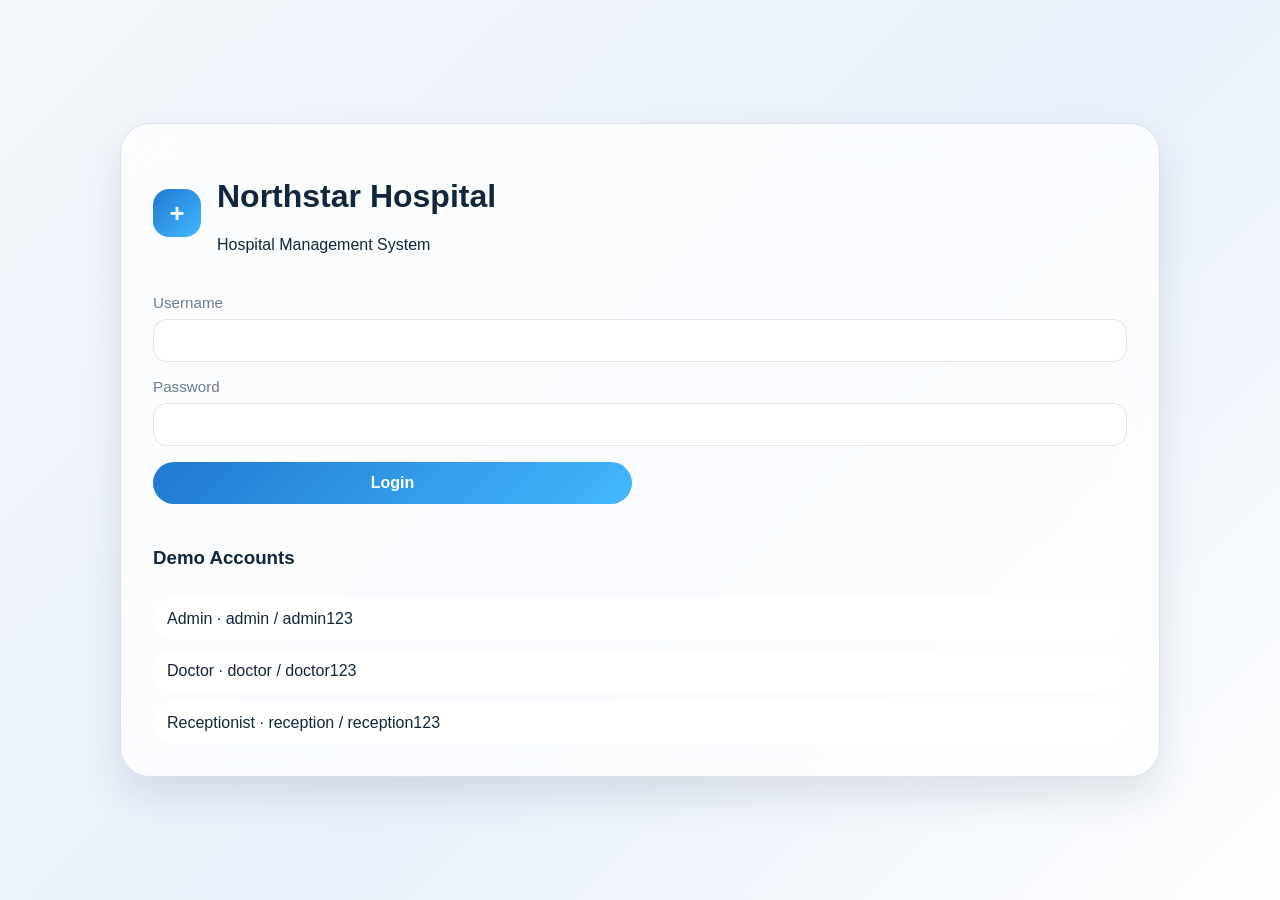
<file: index.html>
<!DOCTYPE html>
<html lang="en">
  <head>
    <meta charset="UTF-8" />
    <meta name="viewport" content="width=device-width, initial-scale=1.0" />
    <title>Hospital Management System</title>
    <meta http-equiv="refresh" content="0; url=login.html" />
    <style>
      body {
        margin: 0;
        font-family: Inter, Arial, sans-serif;
        background: linear-gradient(135deg, #0f4c81, #2f7dd2);
        color: white;
        min-height: 100vh;
        display: grid;
        place-items: center;
      }
      .redirect-box {
        background: rgba(255,255,255,0.12);
        padding: 2rem;
        border-radius: 24px;
        backdrop-filter: blur(16px);
      }
    </style>
  </head>
  <body>
    <div class="redirect-box">
      <h1>Hospital Management System</h1>
      <p>Redirecting to the login page...</p>
    </div>
  </body>
</html>
</file>
<file: css/style.css>
:root {
  --bg: #f4f7fb;
  --panel: rgba(255, 255, 255, 0.72);
  --panel-strong: #ffffff;
  --text: #11263d;
  --muted: #6b7c93;
  --primary: #1f78d1;
  --primary-2: #1c5fb9;
  --accent: #42b8ff;
  --border: rgba(17, 38, 61, 0.12);
  --shadow: 0 18px 40px rgba(24, 42, 77, 0.12);
  --success: #26a96c;
  --danger: #d64545;
  --radius: 24px;
  --transition: 0.25s ease;
}
body.dark {
  --bg: #07111f;
  --panel: rgba(11, 24, 39, 0.8);
  --panel-strong: #101c2f;
  --text: #eaf3ff;
  --muted: #93a4bb;
  --primary: #4ea3ff;
  --primary-2: #2a76de;
  --accent: #70cbff;
  --border: rgba(255,255,255,0.1);
  --shadow: 0 16px 35px rgba(0,0,0,0.35);
}
* { box-sizing: border-box; }
body {
  margin: 0;
  font-family: Inter, 'Segoe UI', Arial, sans-serif;
  background: linear-gradient(135deg, var(--bg), #e8f0fb 55%, #fefefe);
  color: var(--text);
  min-height: 100vh;
  transition: background var(--transition), color var(--transition);
}
body.auth-page {
  display: grid;
  place-items: center;
  padding: 24px;
}
.auth-shell { width: min(100%, 1040px); }
.auth-card, .card, .modal-card, .stat-card, .sidebar {
  background: var(--panel);
  border: 1px solid var(--border);
  box-shadow: var(--shadow);
  backdrop-filter: blur(20px);
}
.auth-card {
  border-radius: 30px;
  padding: 32px;
  display: grid;
  gap: 24px;
}
.auth-brand, .brand {
  display: flex;
  align-items: center;
  gap: 16px;
}
.brand-mark {
  width: 48px;
  height: 48px;
  display: grid;
  place-items: center;
  border-radius: 16px;
  font-size: 1.6rem;
  background: linear-gradient(135deg, var(--primary), var(--accent));
  color: white;
  font-weight: 700;
}
.form-grid {
  display: grid;
  gap: 16px;
  grid-template-columns: repeat(2, minmax(0, 1fr));
}
.form-grid label, .form-grid .form-actions, .form-grid .invoice-summary { grid-column: 1 / -1; }
label { display: flex; flex-direction: column; gap: 8px; color: var(--muted); font-size: 0.95rem; }
input, select, button, textarea {
  font: inherit;
}
input, select, textarea {
  border: 1px solid var(--border);
  background: var(--panel-strong);
  color: var(--text);
  padding: 12px 14px;
  border-radius: 14px;
  outline: none;
}
input:focus, select:focus, textarea:focus {
  border-color: var(--primary);
  box-shadow: 0 0 0 3px rgba(31,120,209,0.18);
}
.btn, .icon-btn, .btn-toggle {
  border: none;
  cursor: pointer;
  transition: transform var(--transition), background var(--transition);
}
.btn:hover, .icon-btn:hover, .btn-toggle:hover { transform: translateY(-1px); }
.btn-primary { background: linear-gradient(135deg, var(--primary), var(--accent)); color: white; }
.btn-secondary { background: var(--panel-strong); color: var(--text); border: 1px solid var(--border); }
.btn-danger { background: var(--danger); color: white; }
.btn { padding: 12px 16px; border-radius: 999px; font-weight: 600; }
.btn-block { width: 100%; }
.button-row, .modal-actions, .form-actions { display: flex; gap: 12px; flex-wrap: wrap; }
.app-shell { display: grid; grid-template-columns: 280px 1fr; min-height: 100vh; }
.sidebar { padding: 24px 18px; display: flex; flex-direction: column; gap: 20px; border-radius: 0 32px 32px 0; }
.nav-links { display: grid; gap: 6px; }
.nav-links a { color: var(--text); text-decoration: none; padding: 12px 14px; border-radius: 14px; }
.nav-links a.active, .nav-links a:hover { background: linear-gradient(135deg, rgba(31,120,209,0.16), rgba(66,184,255,0.2)); color: var(--primary); }
.main-content { padding: 24px; display: flex; flex-direction: column; gap: 20px; }
.topbar { display: flex; justify-content: space-between; align-items: center; gap: 16px; }
.eyebrow { text-transform: uppercase; letter-spacing: .22em; font-size: .8rem; color: var(--primary); margin: 0 0 6px; }
.topbar h1 { margin: 0; }
.topbar-actions { display: flex; align-items: center; gap: 12px; }
.user-pill, .demo-card, .stat-card, .card, .modal-card, .table-wrap { border-radius: 20px; }
.user-pill { padding: 10px 14px; background: var(--panel); border: 1px solid var(--border); }
.btn-toggle { width: 44px; height: 44px; border-radius: 50%; background: var(--panel-strong); color: var(--text); }
.stats-grid { display: grid; grid-template-columns: repeat(3, minmax(0, 1fr)); gap: 16px; }
.stat-card { padding: 20px; display: flex; flex-direction: column; gap: 8px; }
.stat-card p { font-size: 1.7rem; margin: 0; font-weight: 700; color: var(--primary); }
.dashboard-grid { display: grid; grid-template-columns: 1.4fr 1fr; gap: 16px; }
.card { padding: 20px; }
.card-head { display: flex; justify-content: space-between; align-items: center; gap: 8px; margin-bottom: 14px; }
.card-head a, .card-head span { color: var(--muted); text-decoration: none; }
.list-stack { list-style: none; padding: 0; margin: 0; display: grid; gap: 10px; }
.list-stack li { padding: 12px 0; border-bottom: 1px solid var(--border); }
.table-wrap { overflow: auto; background: var(--panel-strong); padding: 10px; }
table { width: 100%; border-collapse: collapse; }
th, td { padding: 12px; text-align: left; border-bottom: 1px solid var(--border); }
.toolbar { display: flex; flex-wrap: wrap; gap: 12px; margin-bottom: 14px; }
.pagination { display: flex; gap: 8px; margin-top: 12px; flex-wrap: wrap; }
.page-btn { padding: 8px 12px; border-radius: 999px; background: var(--panel-strong); border: 1px solid var(--border); cursor: pointer; }
.modal-overlay { position: fixed; inset: 0; background: rgba(2, 10, 21, 0.48); display: none; align-items: center; justify-content: center; padding: 20px; z-index: 1000; }
.modal-overlay.active { display: flex; }
.modal-card { width: min(760px, 100%); padding: 24px; }
.modal-head { display: flex; justify-content: space-between; align-items: center; }
.icon-btn { width: 36px; height: 36px; border-radius: 50%; background: var(--panel-strong); }
.demo-list { display: grid; gap: 10px; }
.demo-card { padding: 12px 14px; background: var(--panel-strong); }
.grid-cards { display: grid; grid-template-columns: repeat(3, minmax(0, 1fr)); gap: 16px; }
.grid-card { background: var(--panel-strong); padding: 16px; border-radius: 18px; border: 1px solid var(--border); }
.invoice-summary { background: var(--panel-strong); border: 1px dashed var(--border); border-radius: 18px; padding: 16px; }
.report-output { background: var(--panel-strong); border-radius: 18px; padding: 18px; min-height: 200px; }
#toast-stack { position: fixed; right: 20px; bottom: 20px; display: grid; gap: 10px; z-index: 1100; }
.toast { background: var(--panel-strong); padding: 12px 14px; border-radius: 14px; border: 1px solid var(--border); box-shadow: var(--shadow); color: var(--text); }
.toast.success { border-color: var(--success); color: var(--success); }
.toast.error { border-color: var(--danger); color: var(--danger); }
.loading { animation: pulse 1s infinite alternate; }
@keyframes pulse { from { opacity: .75; transform: scale(.98);} to { opacity: 1; transform: scale(1);} }
</file>
<file: css/dashboard.css>
.dashboard-grid .chart-card canvas { width: 100%; height: 220px; }
.table-wrap td .action-btn { margin-right: 8px; }
.action-btn { padding: 8px 10px; border-radius: 999px; background: rgba(31,120,209,0.1); color: var(--primary); border: none; cursor: pointer; }
.action-btn.delete { background: rgba(214,69,69,0.12); color: var(--danger); }
</file>
<file: css/components.css>
.component-card { display: grid; gap: 10px; }
.badge { display: inline-block; padding: 6px 10px; border-radius: 999px; font-size: .8rem; background: rgba(31,120,209,0.1); color: var(--primary); }
.status-pill { display: inline-flex; align-items: center; justify-content: center; padding: 6px 10px; border-radius: 999px; font-size: 0.8rem; }
.status-pill.active { background: rgba(38,169,108,0.12); color: var(--success); }
.status-pill.inactive { background: rgba(214,69,69,0.12); color: var(--danger); }
</file>
<file: css/responsive.css>
/* Shared responsive layer. Desktop rules deliberately remain in style.css. */
html { overflow-x: clip; }
body { overflow-x: hidden; }
img, svg, canvas, video { max-width: 100%; }
button, input, select, textarea { max-width: 100%; }
.app-shell, .main-content, .topbar, .topbar > *, .topbar-actions, .card-head, .card-head > *, .form-grid > *, .dashboard-grid > * { min-width: 0; }
.main-content { width: 100%; }
.page-card { min-width: 0; }
.table-wrap { max-width: 100%; -webkit-overflow-scrolling: touch; overscroll-behavior-inline: contain; }
.table-wrap table { min-width: 640px; }
.mobile-nav-toggle, .sidebar-close, .sidebar-backdrop { display: none; }

@media (max-width: 1023px) {
  .app-shell { display: block; }
  .sidebar {
    position: fixed;
    inset: 0 auto 0 0;
    z-index: 1200;
    width: min(84vw, 320px);
    min-height: 100dvh;
    overflow-y: auto;
    border-radius: 0 28px 28px 0;
    transform: translateX(-105%);
    transition: transform var(--transition);
  }
  body.nav-open .sidebar { transform: translateX(0); }
  .sidebar-backdrop {
    position: fixed;
    inset: 0;
    z-index: 1190;
    background: rgba(2, 10, 21, 0.48);
    opacity: 0;
    pointer-events: none;
    transition: opacity var(--transition);
  }
  body.nav-open { overflow: hidden; }
  body.nav-open .sidebar-backdrop { display: block; opacity: 1; pointer-events: auto; }
  .mobile-nav-toggle, .sidebar-close { display: inline-grid; place-items: center; }
  .mobile-nav-toggle {
    width: 44px;
    height: 44px;
    padding: 0;
    flex: 0 0 auto;
    border-radius: 50%;
    border: 1px solid var(--border);
    background: var(--panel-strong);
    color: var(--text);
    cursor: pointer;
    font-size: 1.25rem;
  }
  .sidebar-close {
    position: absolute;
    top: 18px;
    right: 16px;
    width: 40px;
    height: 40px;
    border: 1px solid var(--border);
    border-radius: 50%;
    background: var(--panel-strong);
    color: var(--text);
    cursor: pointer;
    font-size: 1.5rem;
    line-height: 1;
  }
  .stats-grid { grid-template-columns: repeat(2, minmax(0, 1fr)); }
  .dashboard-grid { grid-template-columns: minmax(0, 1fr); }
  .grid-cards { grid-template-columns: repeat(2, minmax(0, 1fr)); }
}

@media (max-width: 767px) {
  body.auth-page { padding: 16px; place-items: start center; }
  .auth-shell { margin-top: max(0px, env(safe-area-inset-top)); }
  .auth-card { padding: 24px 20px; gap: 20px; border-radius: 24px; }
  .auth-brand { align-items: flex-start; gap: 12px; }
  .auth-brand h1 { font-size: 1.4rem; }
  .main-content { padding: 16px; gap: 16px; }
  .topbar { align-items: flex-start; gap: 14px; }
  .topbar h1 { font-size: clamp(1.5rem, 7vw, 2rem); line-height: 1.15; }
  .topbar-actions { width: 100%; justify-content: flex-end; }
  .user-pill { max-width: min(58vw, 250px); overflow: hidden; text-overflow: ellipsis; white-space: nowrap; }
  .stats-grid, .grid-cards, .form-grid { grid-template-columns: minmax(0, 1fr); }
  .stat-card, .card { padding: 16px; }
  .card-head { align-items: flex-start; flex-wrap: wrap; }
  .card-head .btn { width: 100%; }
  .toolbar, .button-row, .modal-actions, .form-actions { width: 100%; }
  .toolbar > input, .toolbar > select, .toolbar > .btn, .button-row > .btn, .modal-actions > .btn, .form-actions > .btn { flex: 1 1 100%; }
  .btn { min-height: 44px; padding-inline: 16px; }
  .btn-toggle { min-width: 44px; min-height: 44px; }
  input, select, textarea { width: 100%; min-height: 44px; }
  textarea { min-height: 100px; }
  .table-wrap { margin-inline: -6px; padding: 6px; border-radius: 14px; font-size: 0.875rem; }
  th, td { padding: 10px; white-space: nowrap; }
  .table-wrap td .action-btn { margin: 2px 4px 2px 0; }
  .modal-overlay { align-items: flex-end; padding: 12px; }
  .modal-card { width: 100%; max-height: calc(100dvh - 24px); overflow-y: auto; padding: 20px 16px; border-radius: 22px; }
  .modal-head { gap: 12px; }
  .modal-head h3 { margin: 0; }
  #toast-stack { right: 12px; bottom: 12px; left: 12px; }
  .toast { overflow-wrap: anywhere; }
}

@media (max-width: 399px) {
  .main-content { padding: 12px; }
  .topbar-actions { gap: 8px; }
  .user-pill { padding: 10px; max-width: 52vw; }
  .brand-mark { width: 44px; height: 44px; }
}
</file>
